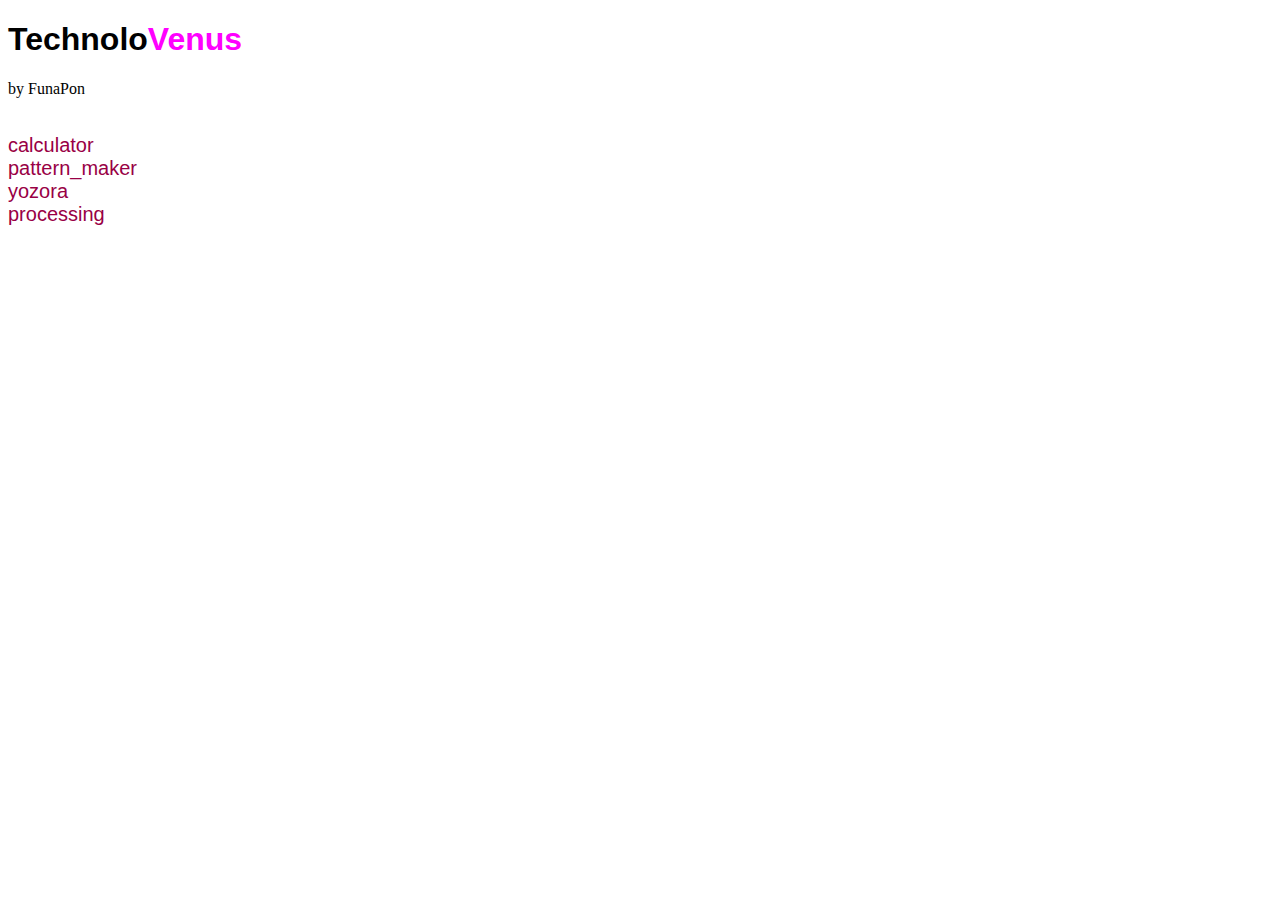
<file: src/main/resources/templates/index.html>
<!DOCTYPE html>
<html lang="ja"
  xmlns="http://www.w3.org/1999/xhtml"
  xmlns:th="http://www.thymeleaf.org">
<head>
  <meta charset="UTF-8">
  <meta name="viewport" content="width=device-width, initial-scale=1.0">
  <meta http-equiv="X-UA-Compatible" content="ie=edge">
  <title>index_page</title>
  <link rel="stylesheet" type="text/css" href="../static/css/index.css" th:href="@{/css/index.css}">
</head>
<body>
  <div class="title">
    <h1>
      Technolo<span class="title_venus">Venus</span>
    </h1>
    <div>
      by FunaPon
    </div>
  </div>
  <br>
  <br>
  <div class="link_list">
    <a th:href="@{/calculator}" href="calculator.html">calculator</a>
    <a th:href="@{/pattern_maker}" href="pattern_maker.html">pattern_maker</a>
    <a th:href="@{/yozora}" href="yozora.html">yozora</a>
    <a th:href="@{/processing}" href="processing.html">processing</a>
  </div>
</body>
</html>
</file>
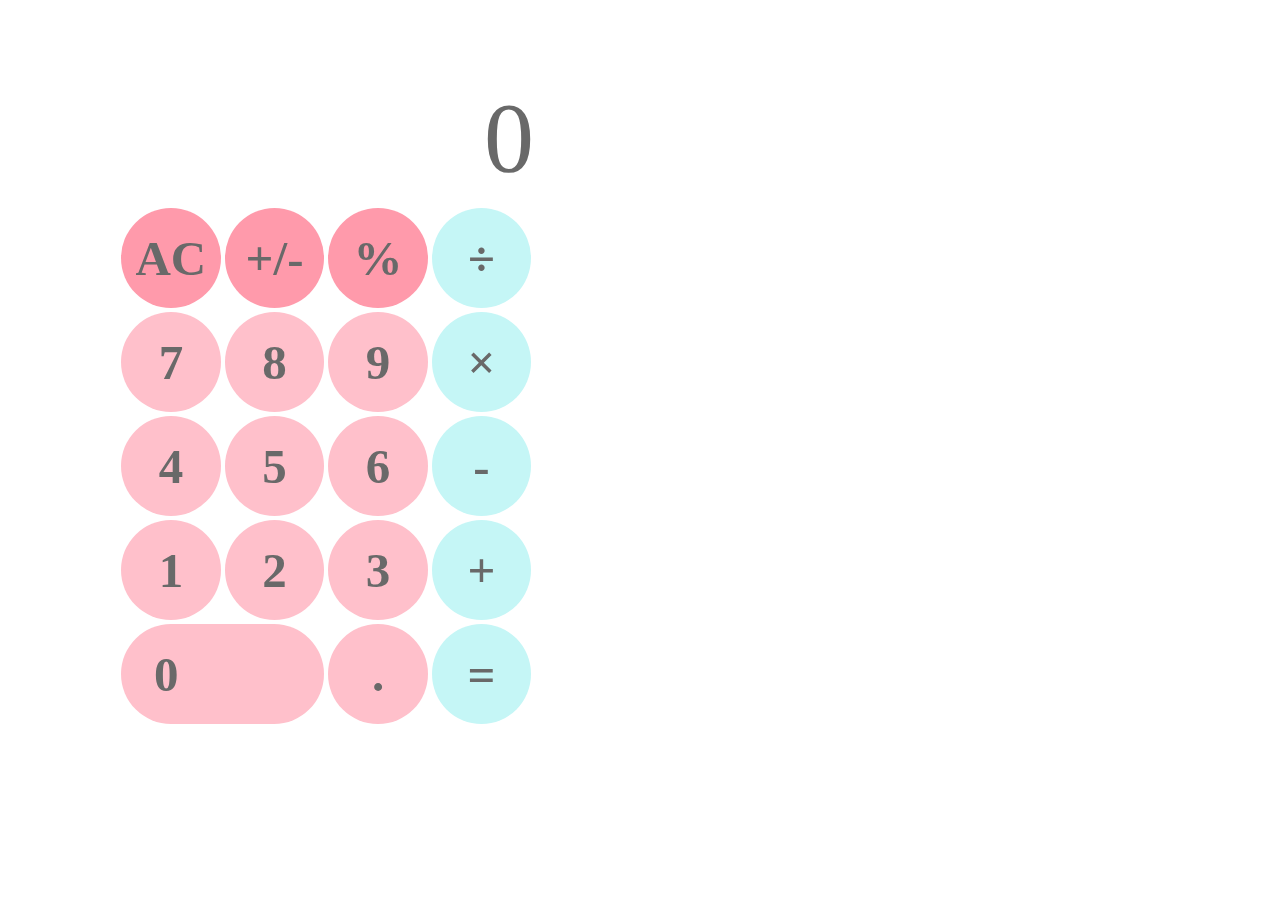
<file: src/main/resources/templates/calculator.html>
<!DOCTYPE html>
<html xmlns="http://www.w3.org/1999/xhtml"
      xmlns:th="http://www.thymeleaf.org">
  <head>
      <link rel="stylesheet" type="text/css" href="../static/css/calculator.css" th:href="@{/css/calculator.css}">
      <script
      src="https://code.jquery.com/jquery-3.4.1.min.js"
      integrity="sha256-CSXorXvZcTkaix6Yvo6HppcZGetbYMGWSFlBw8HfCJo="
      crossorigin="anonymous"></script>
      <script>
          // 計算結果エリアの数値を一時的に格納する変数
          let numtmp = 0;
          // 演算子を一時的に格納する変数
          let opetmp = null;

          $(function(){
            //電卓の各ボタンをクリックしたときの動作
            $("button").click(function(event){
              // 変数の宣言
              // 押したボタンのtarget
              const $target = $(event.target);
              // 押したボタンのid名
              const id = $target.attr('id');
              // 計算結果エリアに表示されている数値
              const $result = $("#result");
              // 演算子ボタンの選択状態
              const $selected = $(".selected");
              // ACボタン
              const $ac = $("#AC");

              // 押したボタンのidがACだった場合
              // 演算子ボタンが選択中の場合解除する
              // ACボタンの表示をCからACにする
              // 計算結果を0にする
              if(id==="AC"){
                //既に演算子ボタンを選択中の場合、演算子ボタンの選択状態を解除する
                if($selected.length===1)$selected.removeClass("selected");

                // ACボタンの表示がCの場合、表示をACに変更する
                if($ac.text()==="C")$ac.text("AC");

                //計算結果エリアに0を表示
                $result.text(0);
              }
              //押したボタンが数字だった場合、メソッドclickNumberを実行する
              else if($target.hasClass("number")){
                clickNumber($target, $result, $selected, $ac);
              }
              //押したボタンが演算子だった場合、メソッドclickOpeを実行する
              else if($target.hasClass("ope")){
                clickOpe($target, $result, $selected);
              }
              //押したボタンが=だった場合計、メソッドclickEqualを実行する
              else if(id==="equal"){
                clickEqual($result, $selected);
              }
              //押したボタンが+/-だった場合、メソッドclickPlMiを実行する
              else if(id==="plusminus"){
                clickPlMi($result);
              }
              //押したボタンが%だった場合、メソッドclickPercentを実行する
              else if(id==="percent") {
                clickPercent($result);
              }
              // 押したボタンが少数点だった場合、メソッドclickDecimalを実行する
              else if(id==="decimal") {
                clickDecimal($result, $ac, $result);　
              }

              // 計算結果エリアの値が
            })
          });

          // 押したボタンが数値だったときのメソッド
          // 押したボタンの数値を計算結果エリアに表示する
          // ACボタンの表示をCに変更する
          function clickNumber($target, $result, $selected, $ac) {
            // ACボタンの表示がACの場合、表示をCに変更する
            if($ac.text()==="AC")$ac.text("C");

            //押したボタンの数値を変数に入れる
            const number = $target.text();
            //計算結果エリアに表示されている数値
            const current = $result.text();

            //演算子ボタンが選択中だった場合
            if($selected.length===1){
              // 計算結果エリアのクリア後、押した数値を表示する
              $result.text(number);
              // 演算子ボタンの選択状態を解除する
              $selected.removeClass("selected");
              //処理を終了
              return;
            }

            //計算結果エリアの値が0だった場合
            if(current==="0"){
              // 計算結果エリアのクリア後、押した数値を表示する
              $result.text(number);
              //処理を終了
              return;
            }

            // 上記以外の場合
            // 計算結果に表示されている数値の後ろに押したボタンの数値を結合して表示する
            // 計算結果エリアの値と押したボタンの数値を結合
            const combined = current + number;
            // 桁数チェック、結合した桁数が9以下の場合は表示する、9より大きい場合は何もしない
            if(combined.length <= 9) {
              $result.text(combined);
            }
          }

          // 押したボタンが演算子だったときのメソッド
          // 計算結果エリアの値と、押した演算子を変数に入れて保持する
          function clickOpe($target, $result, $selected) {

            //既に演算子ボタンが選択中だった場合、演算子ボタンの選択状態を解除する
            if($selected.length===1)$selected.removeClass("selected");

            //selectedクラスを追加して、直前に押した演算子のボタンの色を変えたままにする
            $target.addClass("selected");

            //計算結果エリアの値を変数に入れる
            numtmp = $result.text();
            //押した演算子を変数に入れる
            opetmp = $target.text();
          }

          // 押したボタンがイコールだったときのメソッド
          // 計算結果を計算結果エリアに表示する
          function clickEqual($result, $selected) {
            // 変数の宣言
            // ボタン押下後の計算結果格納用
            let result = 0;
            // 今計算結果エリアに表示されている値の格納用
            const current = $result.text();

            //げもいモード判定
            // 計算結果エリアの値が「1234」の場合、げもいモードにする
            if(current==="1234") {
              $('.gemoi-mode').css('display','block');
            }

            //既に演算子ボタンが選択中だった場合、演算子ボタンの選択状態を解除する
            if($selected.length===1)$selected.removeClass("selected");

            // どの演算子のボタンを押したかで処理分岐
            // +だった場合、足し算する
            if(opetmp==="+"){
              result = Number(numtmp) + Number(current);
            }
            //-だった場合、引き算する
            else if(opetmp==="-"){
              result = Number(numtmp) - Number(current);
            }
            //×だった場合、掛け算する
            else if(opetmp==="×"){
              result = Number(numtmp) * Number(current);
            }
            //÷だった場合、割り算する
            else if(opetmp==="÷"){
              //0除算の場合エラー
              if(Number(current)===0){
                result = "エラー";
              }
              else {
                result = Number(numtmp) / Number(current);
                // 計算結果エリアに表示する文字数の調整処理
                if(String(result).length >= 11) {
                  // 計算結果が11文字以上（循環小数などの理由）の場合、10文字目まで表示する
                  result = String(result).substr(0, 10);
                }
              }
            }
            // 計算結果を計算結果エリアに表示
            $result.text(result);
          }

          // 押したボタンがプラスマイナスだったときのメソッド
          // 計算結果エリアの数値のプラスマイナスを切り替える
          function clickPlMi($result) {
            // 変数の宣言
            // プラスマイナスボタン押下後の結果格納用
            let result = 0;
            // 計算結果エリアの値を格納
            const current = $result.text();

            // 計算結果の値によって分岐
            // 計算結果の値が0より大きい場合、マイナスの値にする
            if(current>0){
              result = Number(current) - (Number(current)*2);
            }
            //現在の値が0より小さい場合、プラスの値にする
            else if(current<0){
              result = Math.abs(Number(current));
            }
            //現在の値がゼロの場合、ゼロにマイナスをつける
            else if(current==="0"){
              result = "-0";
            }
            //現在の値がマイナス付きゼロの場合、マイナスを取ってゼロにする
            else if(current==="-0"){
              result = 0;
            }
            //ボタン押下後の結果を計算結果エリアに表示
            $result.text(result);
          }

          // 押したボタンがパーセントだったときのメソッド
          // 計算結果エリアの値に0.01を掛ける
          function clickPercent($result) {
            // 計算結果エリアの値に0.01を掛けて表示
            $result.text(Number($result.text()) * 0.01);
          }

          // 押したボタンが少数点だったときのメソッド
          // ACボタンの表示をACからCに変更する
          // 計算結果エリアの値の末尾に少数点を結合する
          function clickDecimal($result, $ac, $result) {
            // ACボタンの表示がACの場合、表示をCに変更する
            if($ac.text()==="AC") $ac.text("C");

            // 計算結果エリアの値の末尾に少数点を結合して表示
            // 既に少数点が表示されている場合は何もしない
            if($result.text().indexOf(".") === -1){
              $result.text($result.text() + ".");
            }
          }

          // 計算結果エリアに値を表示するメソッド
          // 3桁おきに桁区切りする
          function displayResult(result) {
            const formatter = new Intl.NumberFormat("ja-JP");
            $result.text(formatter.format(Number(result)));
          }

          // 計算結果エリアの値をカンマを削除して取得するメソッド
          function getResult($result) {
          }

      </script>
  </head>
  <body>
    <div class="dentaku">
      <div class="display">
        <div id="result">0</div>
        <img class="balloon gemoi-mode" src="../static/img/balloon.png" th:src="@{/img/balloon.png}">
      <table>
        <tr>
          <td><button id="AC" class="yoko">AC</button></td>
          <td><button id="plusminus" class="yoko">+/-</button></td>
          <td><button id="percent" class="yoko">%</button></td>
          <td><button class="tate ope">÷</button></td>
        </tr>
        <tr>
          <td><button class="number">7</button></td>
          <td><button class="number">8</button></td>
          <td><button class="number">9</button></td>
          <td><button class="tate ope">×</button></td>
        </tr>
        <tr>
          <td><button class="number">4</button></td>
          <td><button class="number">5</button></td>
          <td><button class="number">6</button></td>
          <td><button class="tate ope">-</button></td>
        </tr>
        <tr>
          <td><button class="number">1</button></td>
          <td><button class="number">2</button></td>
          <td><button class="number">3</button></td>
          <td><button class="tate ope">+</button></td>
        </tr>
        <tr>
          <td colspan="2"><button class="zero number">0</button></td>
          <td><button id="decimal">.</button></td>
          <td><button class="tate" id="equal">=</button></td>
        </tr>
      </table>
      <img class="left-img gemoi-mode" src="../static/img/side1.png" th:src="@{/img/side1.png}">
      <img class="right-img gemoi-mode" src="../static/img/side2.png" th:src="@{/img/side2.png}">
    </div>
  </body>
</html>
</file>
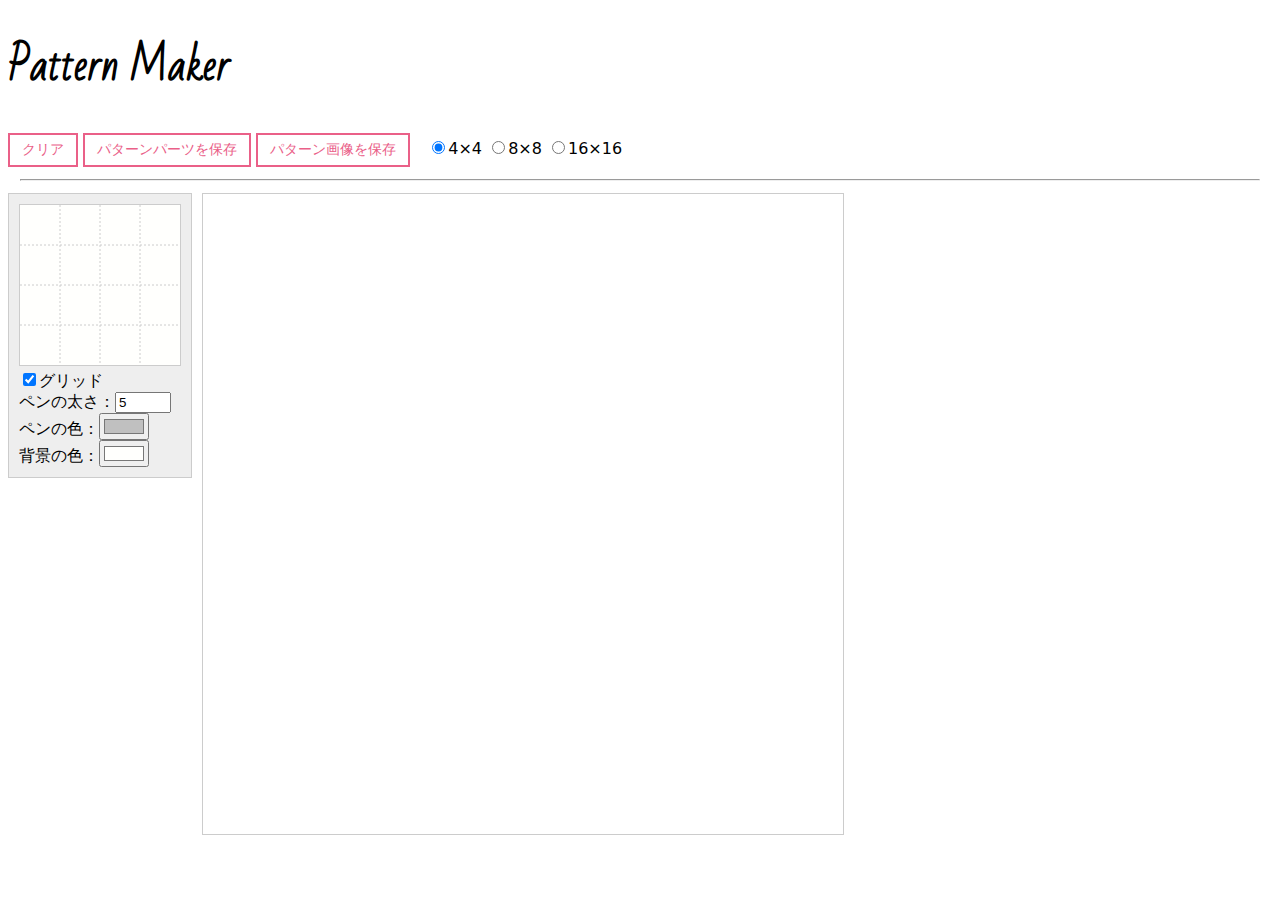
<file: src/main/resources/templates/pattern_maker.html>
<!DOCTYPE html>

<html lang="ja"
      xmlns="http://www.w3.org/1999/xhtml"
      xmlns:th="http://www.thymeleaf.org">
<head>
  <meta charset="UTF-8">
  <meta name="viewport" content="width=device-width, initial-scale=1.0">
  <meta http-equiv="X-UA-Compatible" content="ie=edge">
  <title>パターンメーカー</title>
  <link rel="stylesheet" type="text/css" href="../static/css/pattern_maker.css" th:href="@{/css/pattern_maker.css}">
  <link href="https://fonts.googleapis.com/css?family=Bad+Script&display=swap" rel="stylesheet">
</head>
<body>
  <h1>Pattern Maker</h1>
  <input type="button" value="クリア" id="clear_btn">
  <input type="button" value="パターンパーツを保存" class="save" id="save_draw">
  <input type="button" value="パターン画像を保存" class="save" id="save_pattern">
  <div class="size-group">
    <input type="radio" name="size" class="size" id="size_4" data-size="4" checked><span>4×4</span>
    <input type="radio" name="size" class="size" id="size_8" data-size="8"><span>8×8</span>
    <input type="radio" name="size" class="size" id="size_16" data-size="16"><span>16×16</span>
  </div>
  <hr>
  <div class="canvas-draw-group">
    <canvas id="canvasDraw" width="160" height="160"></canvas><br>
    <canvas id="canvasGrid" width="160" height="160"></canvas>
    <input type="checkbox" id="grid" checked><span>グリッド</span><br>
    <span>ペンの太さ：</span><input type="number" id="pen" value="5" min="1" max="10"><br>
    <span>ペンの色：</span><input type="color" id="color" value="#c0c0c0"><br>
    <span>背景の色：</span><input type="color" id="background-color" value="#FFFFFD"><br>
  </div>
  <canvas id="canvasPattern"></canvas>
  <script src="../static/js/pattern_maker/function.js" th:src="@{/js/pattern_maker/function.js}"></script>
  <script src="../static/js/pattern_maker/event_definitions.js" th:src="@{/js/pattern_maker/event_definitions.js}"></script>
  <script src="../static/js/pattern_maker/main.js" th:src="@{/js/pattern_maker/main.js}"></script>
</body>
</html>
</file>
